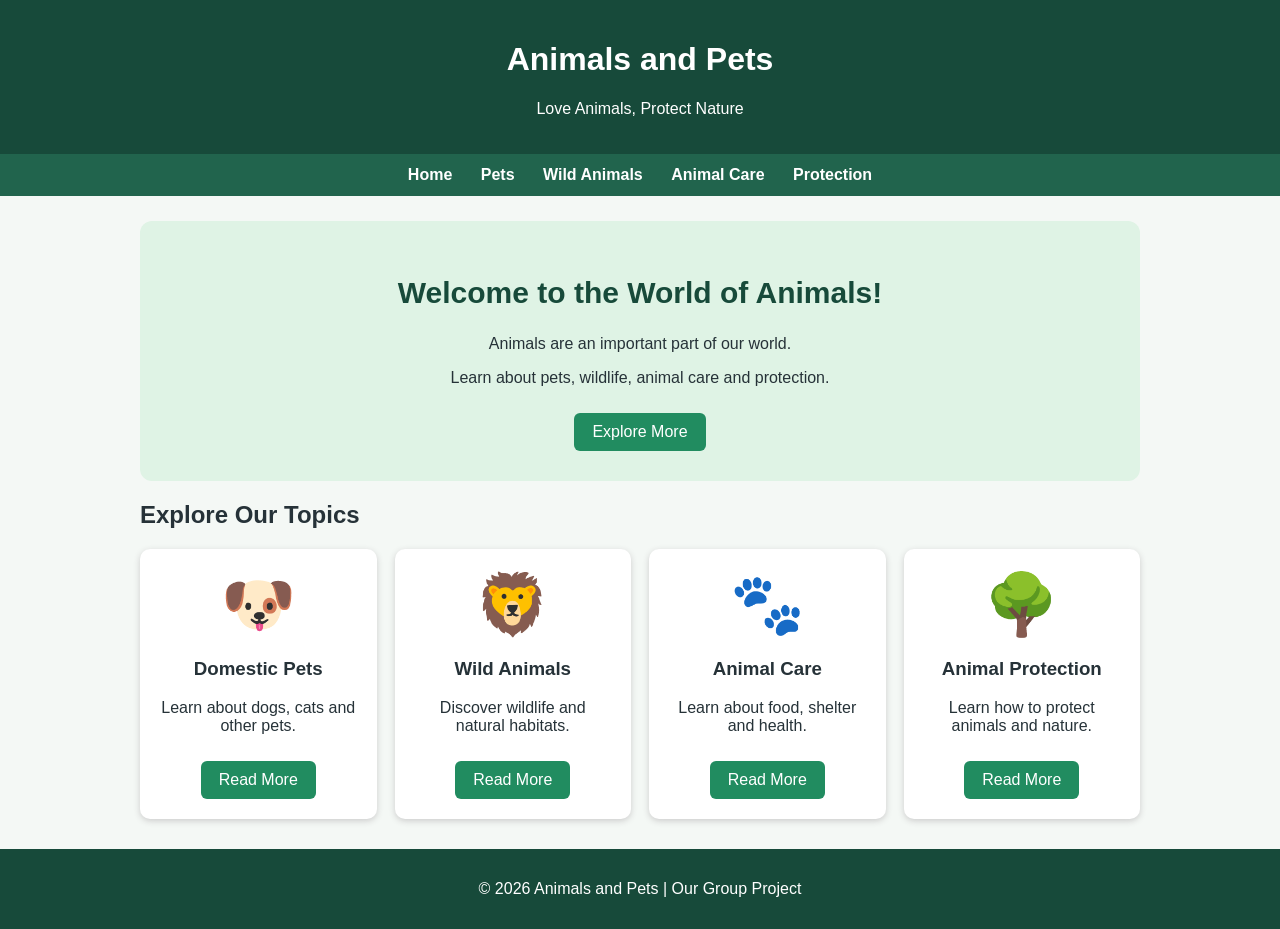
<file: index.html>
<!DOCTYPE html>
<html lang="en">
<head>
    <meta charset="UTF-8">
    <meta name="viewport" content="width=device-width, initial-scale=1.0">
    <title>Animals and Pets - Home</title>
    <link rel="stylesheet" href="style.css">
</head>
<body>

    <header>
        <h1>Animals and Pets</h1>
        <p>Love Animals, Protect Nature</p>
    </header>

    <nav>
        <a href="index.html">Home</a>
        <a href="pets.html">Pets</a>
        <a href="wildlife.html">Wild Animals</a>
        <a href="care.html">Animal Care</a>
        <a href="protection.html">Protection</a>
    </nav>

    <main>
        <section class="hero">
            <h2>Welcome to the World of Animals!</h2>
            <p>Animals are an important part of our world.</p>
            <p>Learn about pets, wildlife, animal care and protection.</p>
            <a class="button" href="pets.html">Explore More</a>
        </section>

        <h2>Explore Our Topics</h2>

        <section class="cards">
            <div class="card">
                <div class="animal">🐶</div>
                <h3>Domestic Pets</h3>
                <p>Learn about dogs, cats and other pets.</p>
                <a class="button" href="pets.html">Read More</a>
            </div>

            <div class="card">
                <div class="animal">🦁</div>
                <h3>Wild Animals</h3>
                <p>Discover wildlife and natural habitats.</p>
                <a class="button" href="wildlife.html">Read More</a>
            </div>

            <div class="card">
                <div class="animal">🐾</div>
                <h3>Animal Care</h3>
                <p>Learn about food, shelter and health.</p>
                <a class="button" href="care.html">Read More</a>
            </div>

            <div class="card">
                <div class="animal">🌳</div>
                <h3>Animal Protection</h3>
                <p>Learn how to protect animals and nature.</p>
                <a class="button" href="protection.html">Read More</a>
            </div>
        </section>
    </main>

    <footer>
        <p>© 2026 Animals and Pets | Our Group Project</p>
    </footer>

</body>
</html>
</file>
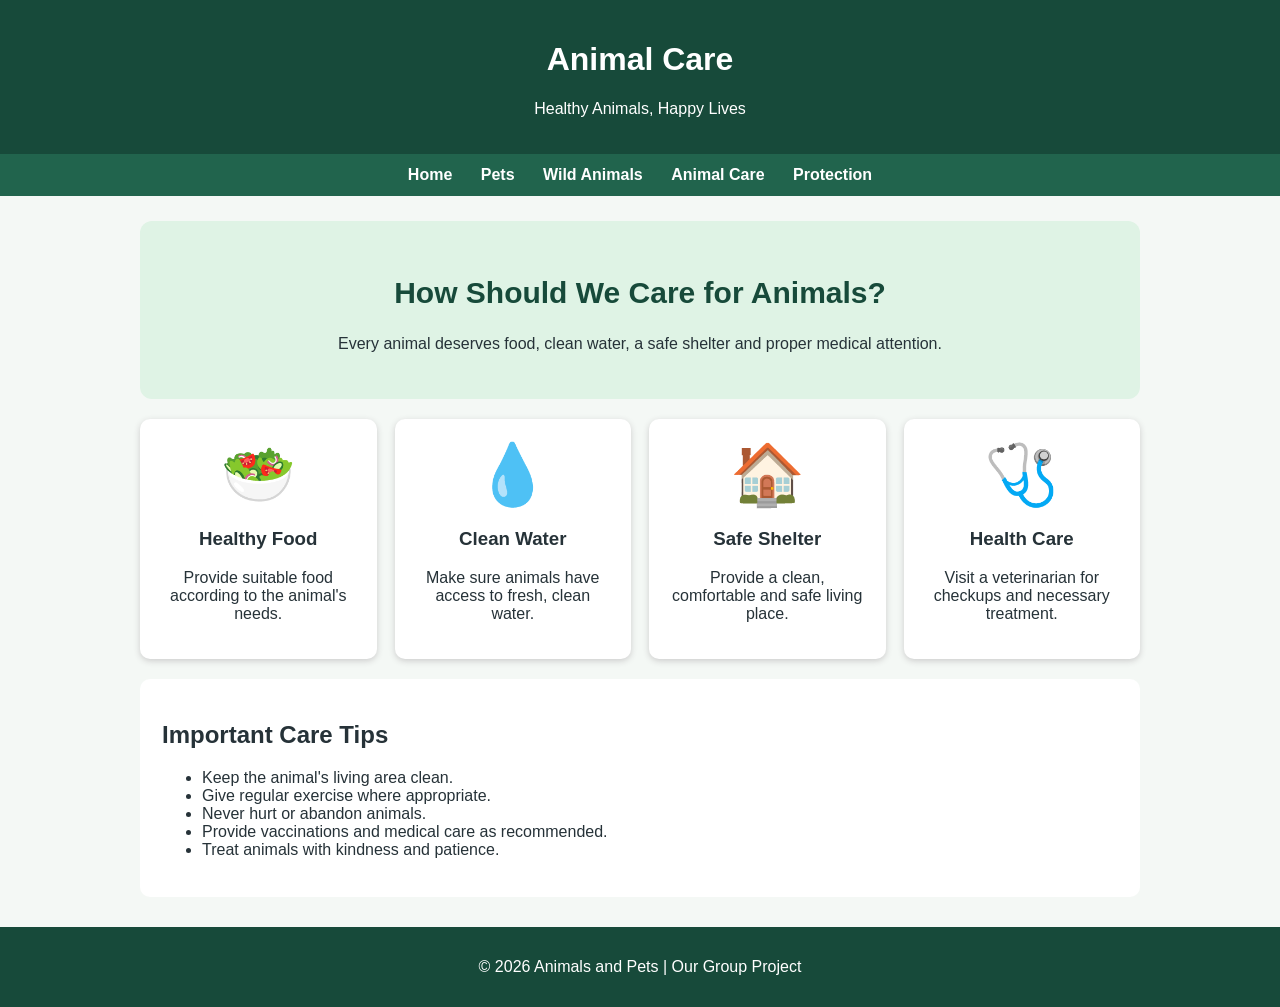
<file: care.html>
<!DOCTYPE html>
<html lang="en">
<head>
    <meta charset="UTF-8">
    <meta name="viewport" content="width=device-width, initial-scale=1.0">
    <title>Animal Care</title>
    <link rel="stylesheet" href="style.css">
</head>
<body>

    <header>
        <h1>Animal Care</h1>
        <p>Healthy Animals, Happy Lives</p>
    </header>

    <nav>
        <a href="index.html">Home</a>
        <a href="pets.html">Pets</a>
        <a href="wildlife.html">Wild Animals</a>
        <a href="care.html">Animal Care</a>
        <a href="protection.html">Protection</a>
    </nav>

    <main>
        <section class="hero">
            <h2>How Should We Care for Animals?</h2>
            <p>
                Every animal deserves food, clean water, a safe shelter
                and proper medical attention.
            </p>
        </section>

        <section class="cards">
            <div class="card">
                <div class="animal">🥗</div>
                <h3>Healthy Food</h3>
                <p>Provide suitable food according to the animal's needs.</p>
            </div>

            <div class="card">
                <div class="animal">💧</div>
                <h3>Clean Water</h3>
                <p>Make sure animals have access to fresh, clean water.</p>
            </div>

            <div class="card">
                <div class="animal">🏠</div>
                <h3>Safe Shelter</h3>
                <p>Provide a clean, comfortable and safe living place.</p>
            </div>

            <div class="card">
                <div class="animal">🩺</div>
                <h3>Health Care</h3>
                <p>Visit a veterinarian for checkups and necessary treatment.</p>
            </div>
        </section>

        <section class="info">
            <h2>Important Care Tips</h2>
            <ul>
                <li>Keep the animal's living area clean.</li>
                <li>Give regular exercise where appropriate.</li>
                <li>Never hurt or abandon animals.</li>
                <li>Provide vaccinations and medical care as recommended.</li>
                <li>Treat animals with kindness and patience.</li>
            </ul>
        </section>
    </main>

    <footer>
        <p>© 2026 Animals and Pets | Our Group Project</p>
    </footer>

</body>
</html>
</file>
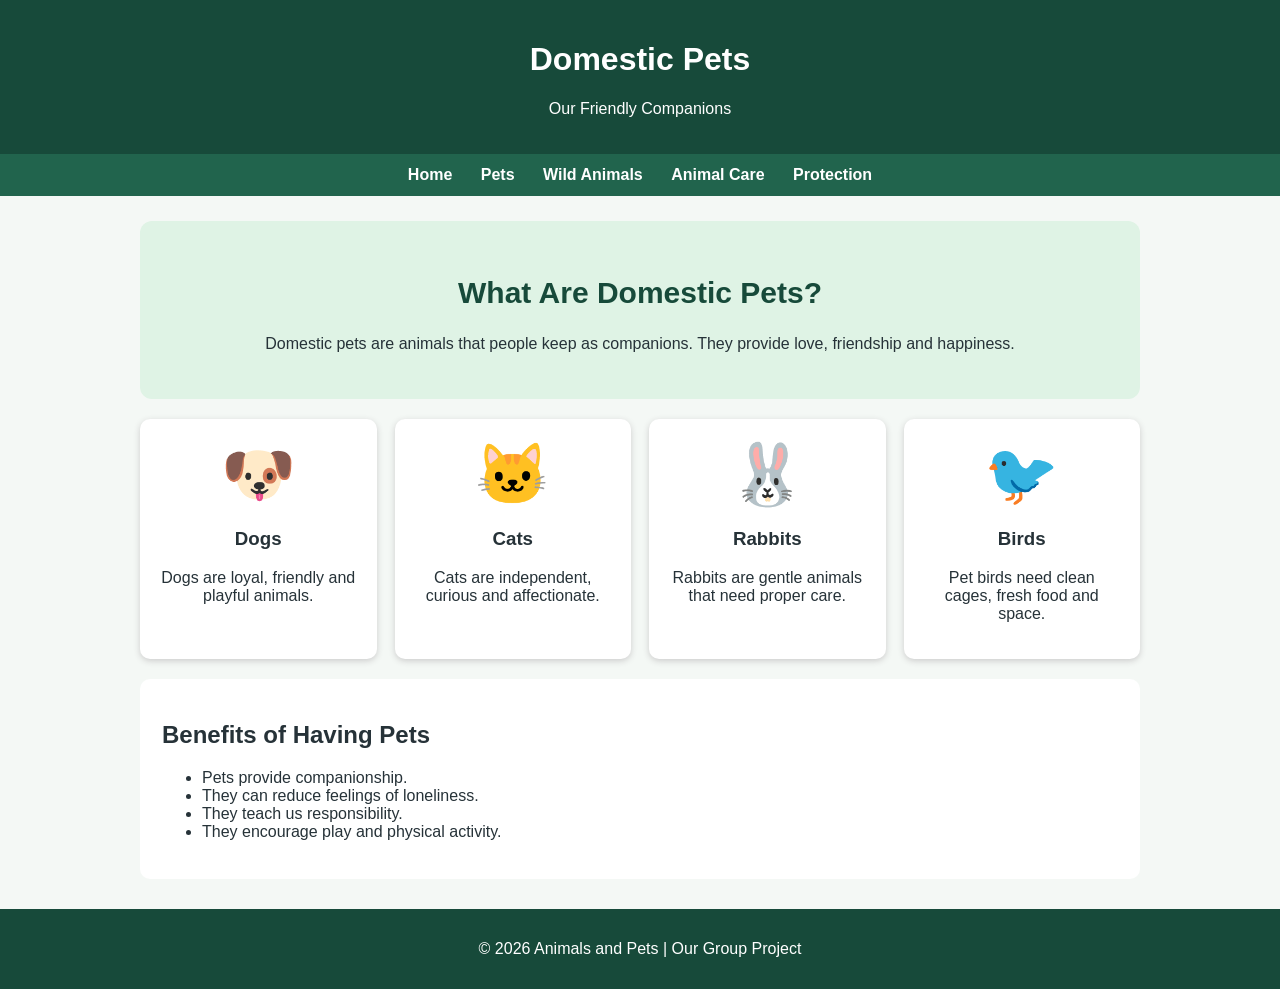
<file: pets.html>
<!DOCTYPE html>
<html lang="en">
<head>
    <meta charset="UTF-8">
    <meta name="viewport" content="width=device-width, initial-scale=1.0">
    <title>Domestic Pets</title>
    <link rel="stylesheet" href="style.css">
</head>
<body>

    <header>
        <h1>Domestic Pets</h1>
        <p>Our Friendly Companions</p>
    </header>

    <nav>
        <a href="index.html">Home</a>
        <a href="pets.html">Pets</a>
        <a href="wildlife.html">Wild Animals</a>
        <a href="care.html">Animal Care</a>
        <a href="protection.html">Protection</a>
    </nav>

    <main>
        <section class="hero">
            <h2>What Are Domestic Pets?</h2>
            <p>
                Domestic pets are animals that people keep as companions.
                They provide love, friendship and happiness.
            </p>
        </section>

        <section class="cards">
            <div class="card">
                <div class="animal">🐶</div>
                <h3>Dogs</h3>
                <p>Dogs are loyal, friendly and playful animals.</p>
            </div>

            <div class="card">
                <div class="animal">🐱</div>
                <h3>Cats</h3>
                <p>Cats are independent, curious and affectionate.</p>
            </div>

            <div class="card">
                <div class="animal">🐰</div>
                <h3>Rabbits</h3>
                <p>Rabbits are gentle animals that need proper care.</p>
            </div>

            <div class="card">
                <div class="animal">🐦</div>
                <h3>Birds</h3>
                <p>Pet birds need clean cages, fresh food and space.</p>
            </div>
        </section>

        <section class="info">
            <h2>Benefits of Having Pets</h2>
            <ul>
                <li>Pets provide companionship.</li>
                <li>They can reduce feelings of loneliness.</li>
                <li>They teach us responsibility.</li>
                <li>They encourage play and physical activity.</li>
            </ul>
        </section>
    </main>

    <footer>
        <p>© 2026 Animals and Pets | Our Group Project</p>
    </footer>

</body>
</html>
</file>
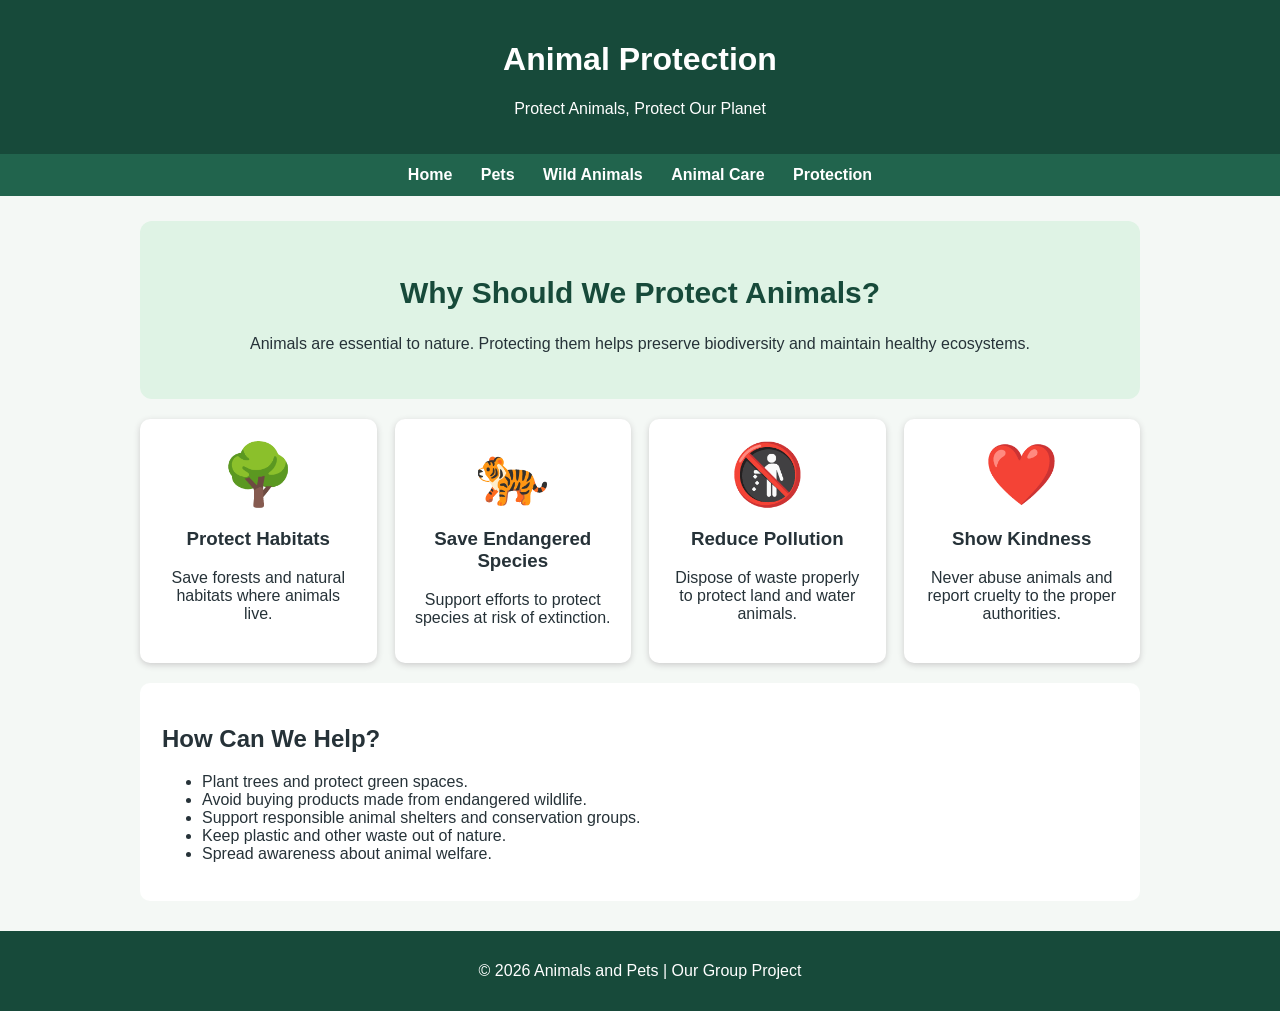
<file: protection.html>
<!DOCTYPE html>
<html lang="en">
<head>
    <meta charset="UTF-8">
    <meta name="viewport" content="width=device-width, initial-scale=1.0">
    <title>Animal Protection</title>
    <link rel="stylesheet" href="style.css">
</head>
<body>

    <header>
        <h1>Animal Protection</h1>
        <p>Protect Animals, Protect Our Planet</p>
    </header>

    <nav>
        <a href="index.html">Home</a>
        <a href="pets.html">Pets</a>
        <a href="wildlife.html">Wild Animals</a>
        <a href="care.html">Animal Care</a>
        <a href="protection.html">Protection</a>
    </nav>

    <main>
        <section class="hero">
            <h2>Why Should We Protect Animals?</h2>
            <p>
                Animals are essential to nature.
                Protecting them helps preserve biodiversity
                and maintain healthy ecosystems.
            </p>
        </section>

        <section class="cards">
            <div class="card">
                <div class="animal">🌳</div>
                <h3>Protect Habitats</h3>
                <p>Save forests and natural habitats where animals live.</p>
            </div>

            <div class="card">
                <div class="animal">🐅</div>
                <h3>Save Endangered Species</h3>
                <p>Support efforts to protect species at risk of extinction.</p>
            </div>

            <div class="card">
                <div class="animal">🚯</div>
                <h3>Reduce Pollution</h3>
                <p>Dispose of waste properly to protect land and water animals.</p>
            </div>

            <div class="card">
                <div class="animal">❤️</div>
                <h3>Show Kindness</h3>
                <p>Never abuse animals and report cruelty to the proper authorities.</p>
            </div>
        </section>

        <section class="info">
            <h2>How Can We Help?</h2>
            <ul>
                <li>Plant trees and protect green spaces.</li>
                <li>Avoid buying products made from endangered wildlife.</li>
                <li>Support responsible animal shelters and conservation groups.</li>
                <li>Keep plastic and other waste out of nature.</li>
                <li>Spread awareness about animal welfare.</li>
            </ul>
        </section>
    </main>

    <footer>
        <p>© 2026 Animals and Pets | Our Group Project</p>
    </footer>

</body>
</html>
</file>
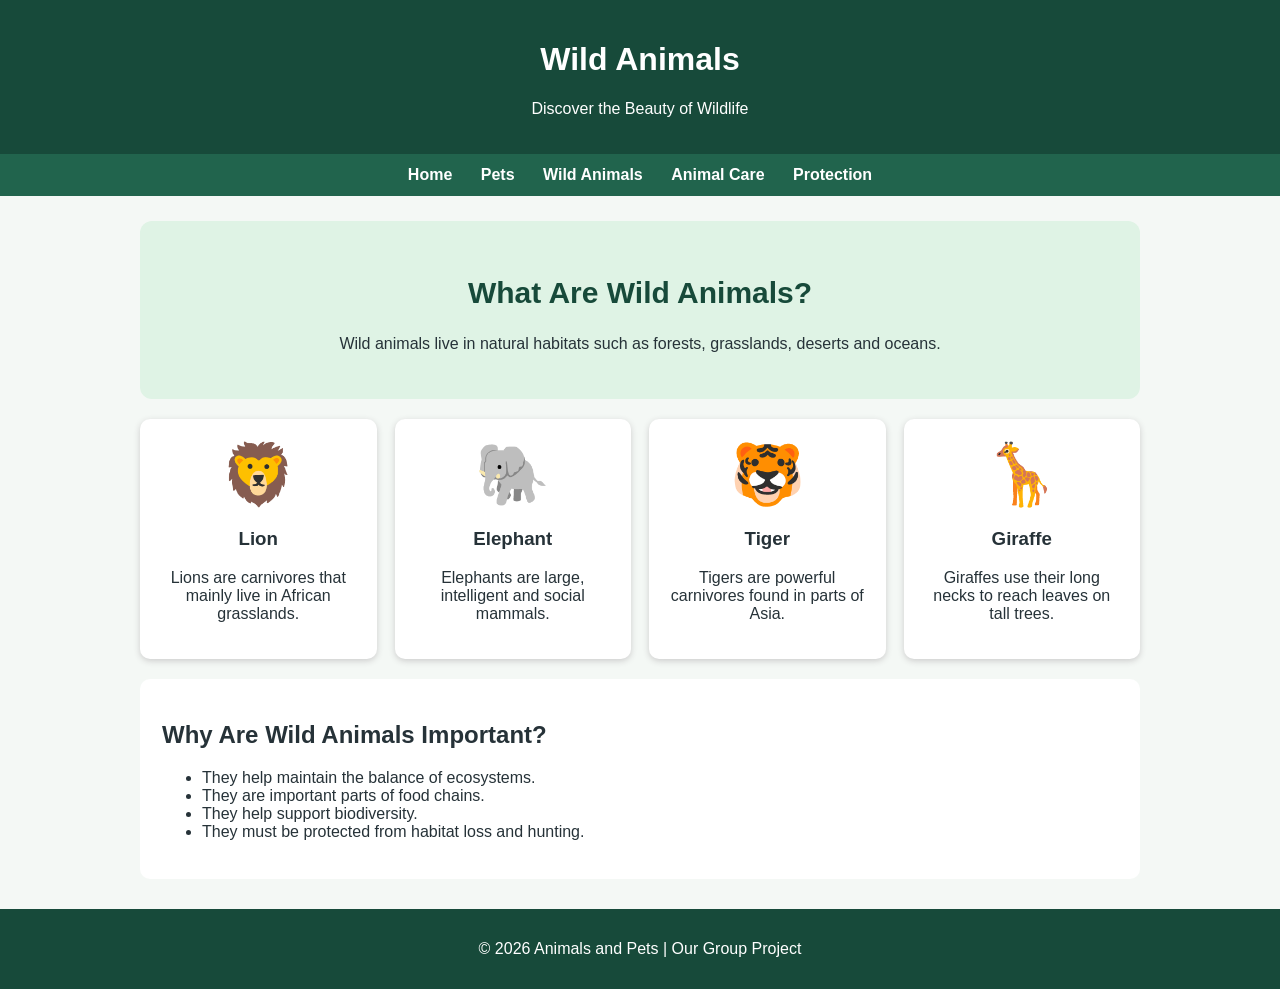
<file: wildlife.html>
<!DOCTYPE html>
<html lang="en">
<head>
    <meta charset="UTF-8">
    <meta name="viewport" content="width=device-width, initial-scale=1.0">
    <title>Wild Animals</title>
    <link rel="stylesheet" href="style.css">
</head>
<body>

    <header>
        <h1>Wild Animals</h1>
        <p>Discover the Beauty of Wildlife</p>
    </header>

    <nav>
        <a href="index.html">Home</a>
        <a href="pets.html">Pets</a>
        <a href="wildlife.html">Wild Animals</a>
        <a href="care.html">Animal Care</a>
        <a href="protection.html">Protection</a>
    </nav>

    <main>
        <section class="hero">
            <h2>What Are Wild Animals?</h2>
            <p>
                Wild animals live in natural habitats such as forests,
                grasslands, deserts and oceans.
            </p>
        </section>

        <section class="cards">
            <div class="card">
                <div class="animal">🦁</div>
                <h3>Lion</h3>
                <p>Lions are carnivores that mainly live in African grasslands.</p>
            </div>

            <div class="card">
                <div class="animal">🐘</div>
                <h3>Elephant</h3>
                <p>Elephants are large, intelligent and social mammals.</p>
            </div>

            <div class="card">
                <div class="animal">🐯</div>
                <h3>Tiger</h3>
                <p>Tigers are powerful carnivores found in parts of Asia.</p>
            </div>

            <div class="card">
                <div class="animal">🦒</div>
                <h3>Giraffe</h3>
                <p>Giraffes use their long necks to reach leaves on tall trees.</p>
            </div>
        </section>

        <section class="info">
            <h2>Why Are Wild Animals Important?</h2>
            <ul>
                <li>They help maintain the balance of ecosystems.</li>
                <li>They are important parts of food chains.</li>
                <li>They help support biodiversity.</li>
                <li>They must be protected from habitat loss and hunting.</li>
            </ul>
        </section>
    </main>

    <footer>
        <p>© 2026 Animals and Pets | Our Group Project</p>
    </footer>

</body>
</html>
</file>
<file: style.css>
* {
    box-sizing: border-box;
}

body {
    margin: 0;
    font-family: Arial, sans-serif;
    background-color: #f4f8f5;
    color: #263238;
}

header {
    background-color: #174a3a;
    color: white;
    padding: 20px;
    text-align: center;
}

nav {
    background-color: #21644d;
    padding: 12px;
    text-align: center;
}

nav a {
    color: white;
    text-decoration: none;
    margin: 0 12px;
    font-weight: bold;
}

nav a:hover {
    color: #ffe082;
}

main {
    width: 90%;
    max-width: 1000px;
    margin: 25px auto;
}

.hero {
    background-color: #dff3e5;
    padding: 30px;
    text-align: center;
    border-radius: 12px;
}

.hero h2 {
    color: #174a3a;
    font-size: 30px;
}

.cards {
    display: flex;
    flex-wrap: wrap;
    gap: 18px;
    margin-top: 20px;
}

.card {
    background-color: white;
    padding: 20px;
    border-radius: 10px;
    flex: 1 1 200px;
    text-align: center;
    box-shadow: 0 2px 6px #cccccc;
}

.animal {
    font-size: 60px;
}

.button {
    display: inline-block;
    background-color: #218c60;
    color: white;
    text-decoration: none;
    padding: 10px 18px;
    border-radius: 6px;
    margin-top: 10px;
}

.button:hover {
    background-color: #145c3e;
}

.info {
    background-color: white;
    padding: 22px;
    margin-top: 20px;
    border-radius: 10px;
}

footer {
    background-color: #174a3a;
    color: white;
    text-align: center;
    padding: 15px;
    margin-top: 30px;
}

@media (max-width: 600px) {
    nav a {
        display: inline-block;
        margin: 7px;
    }

    .hero h2 {
        font-size: 24px;
    }
}
</file>
